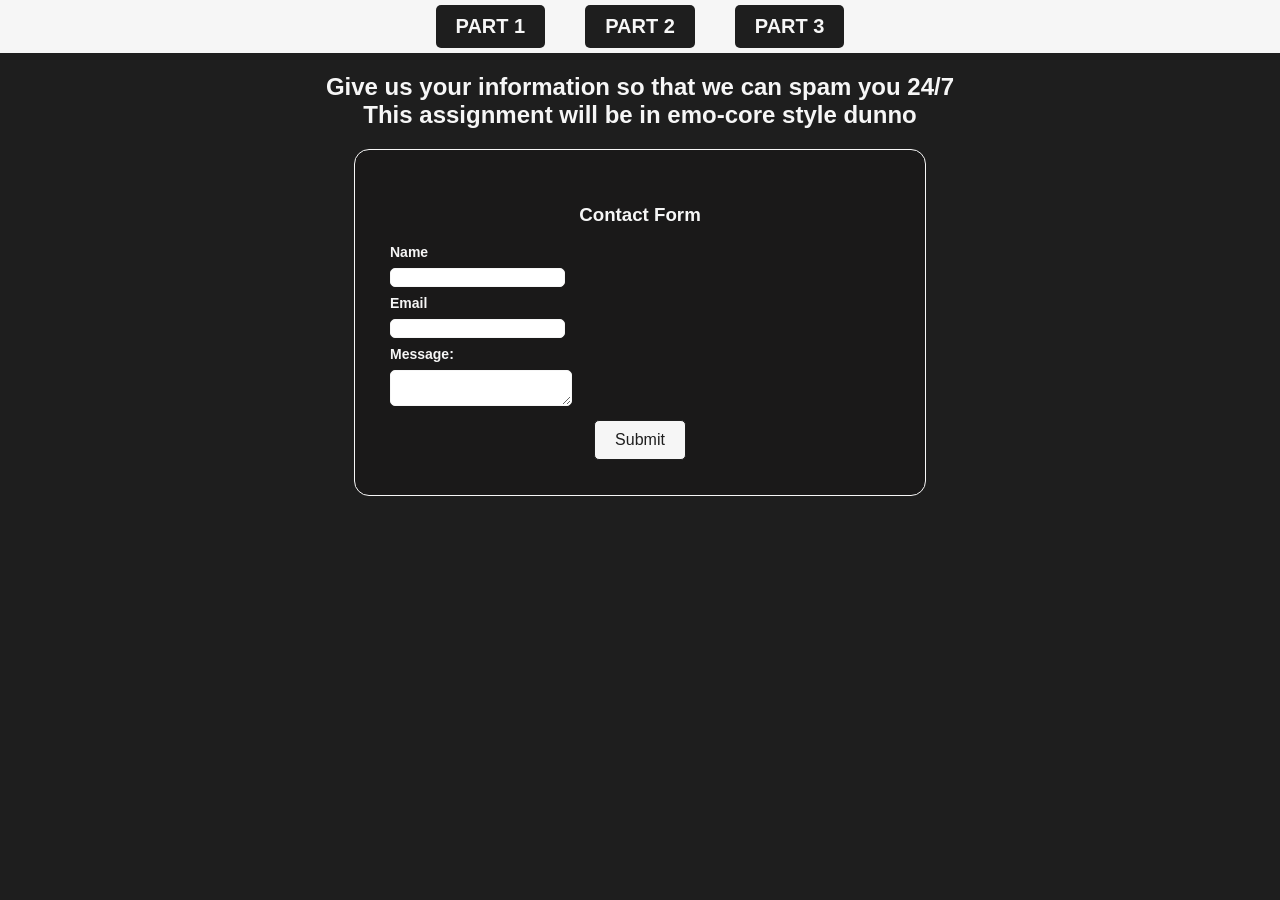
<file: index.html>
<!DOCTYPE html>
<html lang="en">
<head>
    <meta charset="UTF-8">
    <meta name="viewport" content="width=device-width, initial-scale=1.0">
    <title>Task 1</title>
    <link rel="stylesheet" href="style.css">
</head>
<body>
    <header>
        <nav>
            <a href="/index.html"><b>PART 1</b></a>
            <a href="/part 2/index.html"><b>PART 2</b></a>
            <a href="/part 3/index.html"><b>PART 3</b></a>
        </nav>
    </header>
    
    <main>
        <h2>Give us your information so that we can spam you 24/7<br>
        This assignment will be in emo-core style dunno</h2>
        <div class="simple-form-container">
            <form>
            <h3>Contact Form</h3>
            
            <label for="name">Name</label>
            <input type="text" id="name" required>

            <label for="email">Email</label>
            <input type="email" id="email" required>

            <label for="message">Message:</label>
            <textarea id="message" maxlength="5"></textarea>
            
            <button type="submit" id="submit">Submit</button>
            </form>
        </div>
    </main>
    
</body>
</html>
</file>
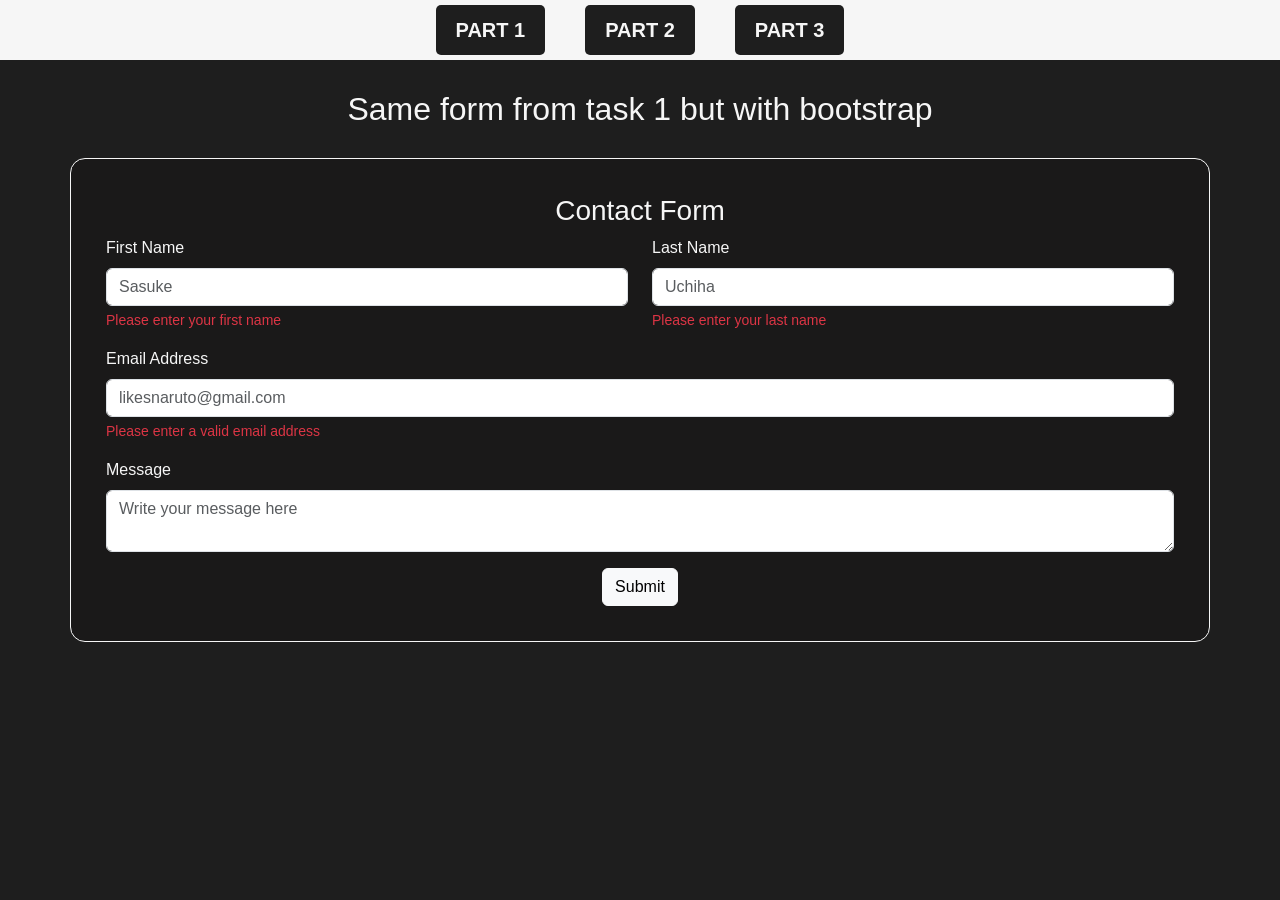
<file: part 2/index.html>
<!DOCTYPE html>
<html lang="en">
<head>
    <meta charset="UTF-8">
    <meta name="viewport" content="width=device-width, initial-scale=1.0">
    <title>Task 2</title>
    <link href="https://cdn.jsdelivr.net/npm/bootstrap@5.3.8/dist/css/bootstrap.min.css" rel="stylesheet">
    <link rel="stylesheet" href="style.css">
</head>
<body>
    <header>
        <nav>
            <a href="/index.html"><b>PART 1</b></a>
            <a href="/part 2/index.html"><b>PART 2</b></a>
            <a href="/part 3/index.html"><b>PART 3</b></a>
        </nav>
    </header>
   
    <main>
        <h2>Same form from task 1 but with bootstrap</h2>

        <form class="container">
            <h3>Contact Form</h3>
            <div class="row">
                <div class="col-md-6 mb-3">
                    <label for="FirstName" class="form-label">First Name</label>
                    <input type="text" class="form-control" id="FirstName" placeholder="Sasuke" required minlength="2" maxlength="15">
                    <div class="valid-feedback">Yep</div>
                    <div class="invalid-feedback">Please enter your first name</div>
                </div>

                <div class="col-md-6 mb-3">
                    <label for="LastName" class="form-label">Last Name</label>
                    <input type="text" class="form-control" id="LastName" placeholder="Uchiha" required minlength="2" maxlength="15">
                    <div class="valid-feedback">Thats valid</div>
                    <div class="invalid-feedback">Please enter your last name</div>
                </div>
            </div>

            <div class="col-md-12 mb-3">
                <label for="email" class="form-label">Email Address</label>
                <input type="email" class="form-control" id="email" placeholder="likesnaruto@gmail.com" required >
                <div class="valid-feedback">Cool</div>
                <div class="invalid-feedback">Please enter a valid email address</div>
            </div>

            <div class="col-md-12 mb-3">
                <label for="message" class="form-label">Message</label>
                <textarea class="form-control" id="message" placeholder="Write your message here" maxlength="5"></textarea>
            </div>

            <div>
                <button type="submit" class="btn btn-light">Submit</button>
            </div>
        </form>
    </main>

</body>
</html>
</file>
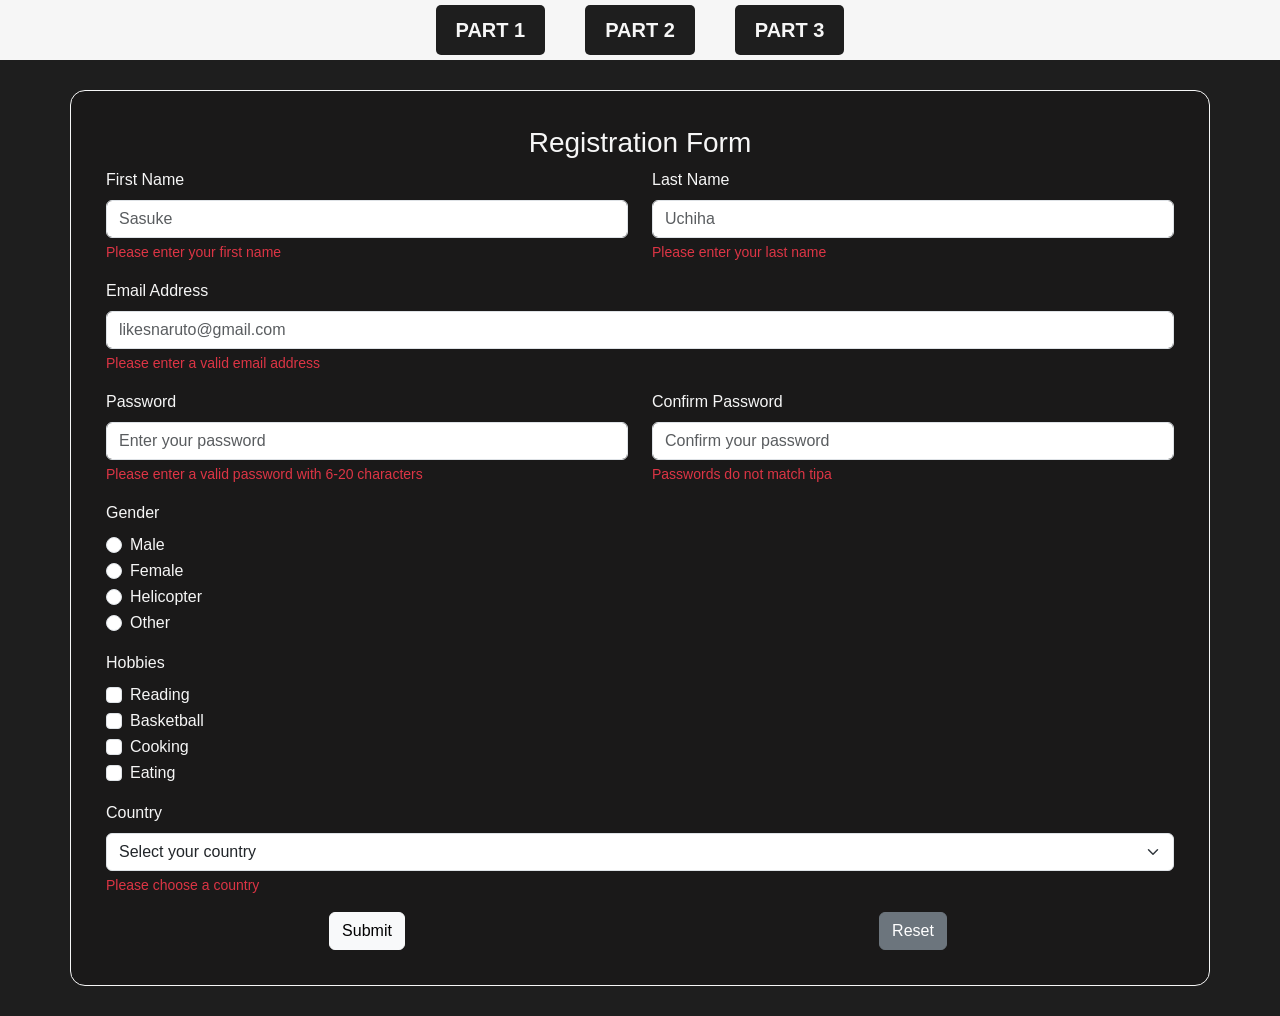
<file: part 3/index.html>
<!DOCTYPE html>
<html lang="en">
<head>
    <meta charset="UTF-8">
    <meta name="viewport" content="width=device-width, initial-scale=1.0">
    <title>Task 2</title>
    <link href="https://cdn.jsdelivr.net/npm/bootstrap@5.3.8/dist/css/bootstrap.min.css" rel="stylesheet">
    <link rel="stylesheet" href="style.css">
</head>
<body>
    <header>
        <nav>
            <a href="/index.html"><b>PART 1</b></a>
            <a href="/part 2/index.html"><b>PART 2</b></a>
            <a href="/part 3/index.html"><b>PART 3</b></a>
        </nav>
    </header>
   
    <main>
        <form class="container">
            <h3>Registration Form</h3>
            <div class="row">
                <div class="col-md-6 mb-3">
                    <label for="FirstName" class="form-label">First Name</label>
                    <input type="text" class="form-control" id="FirstName" placeholder="Sasuke" required minlength="2" maxlength="15">
                    <div class="valid-feedback">Yep</div>
                    <div class="invalid-feedback">Please enter your first name</div>
                </div>

                <div class="col-md-6 mb-3">
                    <label for="LastName" class="form-label">Last Name</label>
                    <input type="text" class="form-control" id="LastName" placeholder="Uchiha" required minlength="2" maxlength="15">
                    <div class="valid-feedback">Thats valid</div>
                    <div class="invalid-feedback">Please enter your last name</div>
                </div>
            </div>

            <div class="col-md-12 mb-3">
                <label for="email" class="form-label">Email Address</label>
                <input type="email" class="form-control" id="email" placeholder="likesnaruto@gmail.com" required >
                <div class="valid-feedback">Cool</div>
                <div class="invalid-feedback">Please enter a valid email address</div>
            </div>

            <div class="row">
                <div class="col-md-6 mb-3">
                    <label for="password" class="form-label">Password</label>
                    <input type="password" class="form-control" id="password" placeholder="Enter your password" required minlength="6" maxlength="20">
                    <div class="valid-feedback">Password is valid</div>
                    <div class="invalid-feedback">Please enter a valid password with 6-20 characters</div>
                </div>

                <div class="col-md-6 mb-3">
                    <label for="confirmPassword" class="form-label">Confirm Password</label>
                    <input type="password" class="form-control" id="confirmPassword" placeholder="Confirm your password" required minlength="6" maxlength="20">
                    <div class="valid-feedback">Passwords match tipa</div>
                    <div class="invalid-feedback">Passwords do not match tipa</div>
                </div>
            </div>

            <div class="col-md-12 mb-3">
                <label for="gender" class="form-label">Gender</label>
                <div class="form-check">
                    <input type="radio" class="form-check-input" id="male" name="gender" value="male">Male
                    <label  for="male"></label>
                </div>

                <div class="form-check">
                    <input type="radio" class="form-check-input" id="female" name="gender" value="female">Female
                    <label  for="female"></label>
                </div>

                <div class="form-check">
                    <input type="radio" class="form-check-input" id="helicopter" name="gender" value="helicopter">Helicopter
                    <label class="form-check-label" for="helicopter"></label>
                </div>

                <div class="form-check">
                    <input type="radio" class="form-check-input" id="other" name="gender" value="other">Other
                    <label class="form-check-label" for="other"></label>
                </div>
            </div>

            <div class="col-md-12 mb-3">
                <label for="hobbies" class="form-label">Hobbies</label>
                <div class="form-check">
                    <input type="checkbox" class="form-check-input" id="reading" name="hobbies" value="reading">Reading
                    <label class="form-check-label" for="reading"></label>
                </div>

                <div class="form-check">
                    <input type="checkbox" class="form-check-input" id="basketball" name="hobbies" value="basketball">Basketball
                    <label class="form-check-label" for="basketball"></label>
                </div>

                <div class="form-check">
                    <input type="checkbox" class="form-check-input" id="cooking" name="hobbies" value="cooking">Cooking
                    <label class="form-check-label" for="cooking"></label>
                </div>

                <div class="form-check">
                    <input type="checkbox" class="form-check-input" id="eating" name="hobbies" value="eating">Eating
                    <label class="form-check-label" for="eating"></label>
                    
                </div>
            </div>

            <div class="col-md-12 mb-3">
                    <label for="country" class="form-label">Country</label>
                    <select class="form-select" id="country" name="country" required>
                    
                        <option value="" selected disabled>Select your country</option>
                        <option value="kz">Kazakhstan</option>
                        <option value="us">USA</option>
                        <option value="jp">Japan</option>
                        <option value="de">Germany</option>
                        <option value="uk">United Kingdom</option>

                    </select>
                    <div class="valid-feedback">Country is chosen</div>
                    <div class="invalid-feedback">Please choose a country</div>

            </div>
            <div class="row">
                
                <div class="col-md-6 text-center">
                    <button type="submit" class="btn btn-light">Submit</button>
                </div>
                <div class="col-md-6 text-center">
                    <button type="reset" class="btn btn-secondary">Reset</button>
                </div>

            </div>
                
        </form>
    </main>

</body>
</html>
</file>
<file: style.css>
h2, h3 {
    text-align: center;
}

body {
    background-color: #1e1e1e;
    color: #f6f6f6;
    font-family: Arial, Helvetica, sans-serif;
    margin: 0 auto;
}

nav {
    display: flex;
    justify-content: center;
    align-items: center;
    background-color: #f6f6f6;
}

nav a{
    text-decoration: none;
    margin: 5px 20px;
    padding: 10px 20px;
    border-radius: 5px;
    background-color: #1e1e1e;
    font-size: 20px;
    color: #f6f6f6;
}

nav a:hover {
    background-color: #0d0d0d;
    color: #ffffff;
}

.simple-form-container {
    background-color: #1a1919;
    border: 1px solid #f6f6f6;
    border-radius: 15px;
    margin: 0 auto;
    max-width: 500px;
    padding: 35px;
    transition: box-shadow 0.3s;
}

.simple-form-container label {
    display: block;
    margin: 8px 0;
    font-weight: bold;
    font-size: 14px;
}

.simple-form-container input, textarea{
    border: 1px solid #f6f6f6;
    border-radius: 5px;
}

.simple-form-container button {
    display: block;
    background-color: #f6f6f6;
    border: 1px solid #1e1e1e;
    border-radius: 5px;
    color: #1e1e1e;
    cursor: pointer;
    font-size: 16px;
    margin: 10px auto 0;
    padding: 10px 20px;
}

.simple-form-container button:hover {
    background-color: #a7a3a3;
    color: #0d0d0d;
    border: 1px solid #1e1e1e;
}

.simple-form-container textarea{
    max-width: 100%;
}

.simple-form-container:hover {
    box-shadow: 0 0 10px #f6f6f6;
}
</file>
<file: part 2/style.css>
h2, h3 {
    text-align: center;
}

body {
    background-color: #1e1e1e;
    color: #f6f6f6;
    font-family: Arial, Helvetica, sans-serif;
    margin: 0 auto;
}

nav {
    display: flex;
    justify-content: center;
    align-items: center;
    background-color: #f6f6f6;
    margin: 0 auto 30px;
}

nav a{
    text-decoration: none;
    margin: 5px 20px;
    padding: 10px 20px;
    border-radius: 5px;
    background-color: #1e1e1e;
    font-size: 20px;
    color: #f6f6f6;
}

nav a:hover {
    background-color: #0d0d0d;
    color: #ffffff;
}

.container {
    background-color: #1a1919;
    border: 1px solid #f6f6f6;
    border-radius: 15px;
    margin: 30px auto;
    padding: 35px;
    transition: box-shadow 0.3s;
}

.container:hover {
    box-shadow: 0 0 10px #f6f6f6;
}

.btn-light {
    display: block;
    margin-left: auto;
    margin-right: auto;
}

input:valid + .valid-feedback {
    display: block;
}

input:invalid ~ .invalid-feedback {
    display: block;
}
</file>
<file: part 3/style.css>
h2, h3 {
    text-align: center;
}

body {
    background-color: #1e1e1e;
    color: #f6f6f6;
    font-family: Arial, Helvetica, sans-serif;
    margin: 0 auto;
}

nav {
    display: flex;
    justify-content: center;
    align-items: center;
    background-color: #f6f6f6;
}

nav a{
    text-decoration: none;
    margin: 5px 20px;
    padding: 10px 20px;
    border-radius: 5px;
    background-color: #1e1e1e;
    font-size: 20px;
    color: #f6f6f6;
}

nav a:hover {
    background-color: #0d0d0d;
    color: #ffffff;
}

.container {
    background-color: #1a1919;
    border: 1px solid #f6f6f6;
    border-radius: 15px;
    margin: 30px auto;
    padding: 35px;
    transition: box-shadow 0.3s;
}

.container:hover {
    box-shadow: 0 0 10px #f6f6f6;
}

.btn-light {
    display: block;
    margin-left: auto;
    margin-right: auto;
}

input:valid + .valid-feedback {
    display: block;
}

input:invalid ~ .invalid-feedback {
    display: block;
}

select:valid + .valid-feedback {
    display: block;
}

select:invalid ~ .invalid-feedback {
    display: block;
}
</file>
